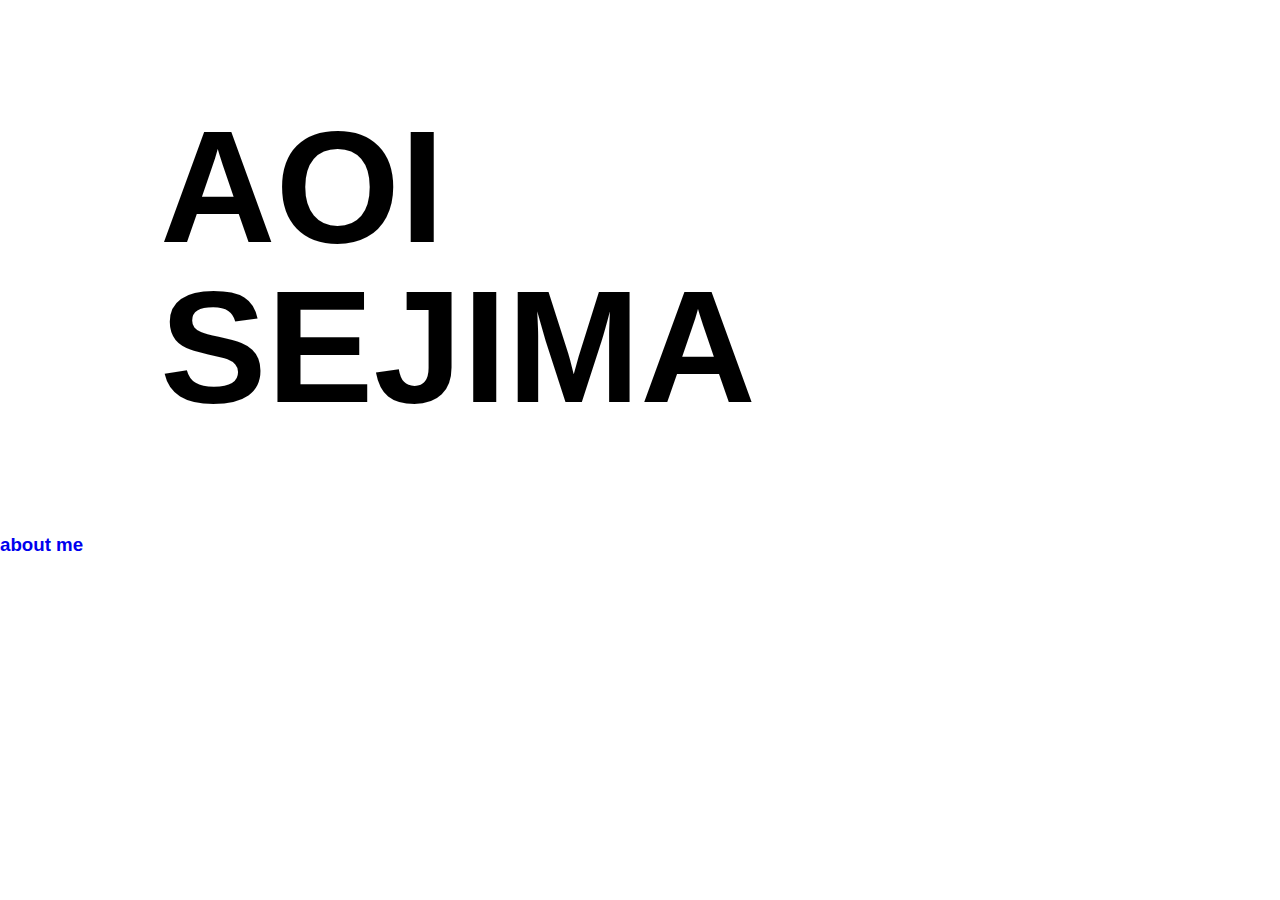
<file: index.html>
<!DOCTYPE html>
<html lang="en">
<head>
    <meta charset="UTF-8">
    <meta http-equiv="X-UA-Compatible" content="IE=edge">
    <meta name="viewport" content="width=device-width, initial-scale=1.0">
    <title>Aoi Sejima - Core 2: Interaction</title>
    <meta name="description" content="Core 2: Interaction - Home Page">
    <meta name="author" content="Aoi Sejima">
    <link rel="shortcut icon" type="image/png" href="./assets/img/personal_logo.png" />
    <link rel="stylesheet" href="./css/style.css">
</head>
<body>
    <div id="pink-circle"></div>
    <div id="blue-circle"></div>
    <header>
        <h1>AOI<br>SEJIMA</h1>
    </header>
    <nav>
        <a id="studio" href="studio.html">
            <h2>studio<br>projects</h2>
        </a>
        <a id="lab" href="lab.html">
            <h2>lab<br>projects</h2>
        </a>
        <a id="aboutme" href="aboutme.html">
            <h3>about me</h3>
        </a>
    </nav>
</body>
</html>
</file>
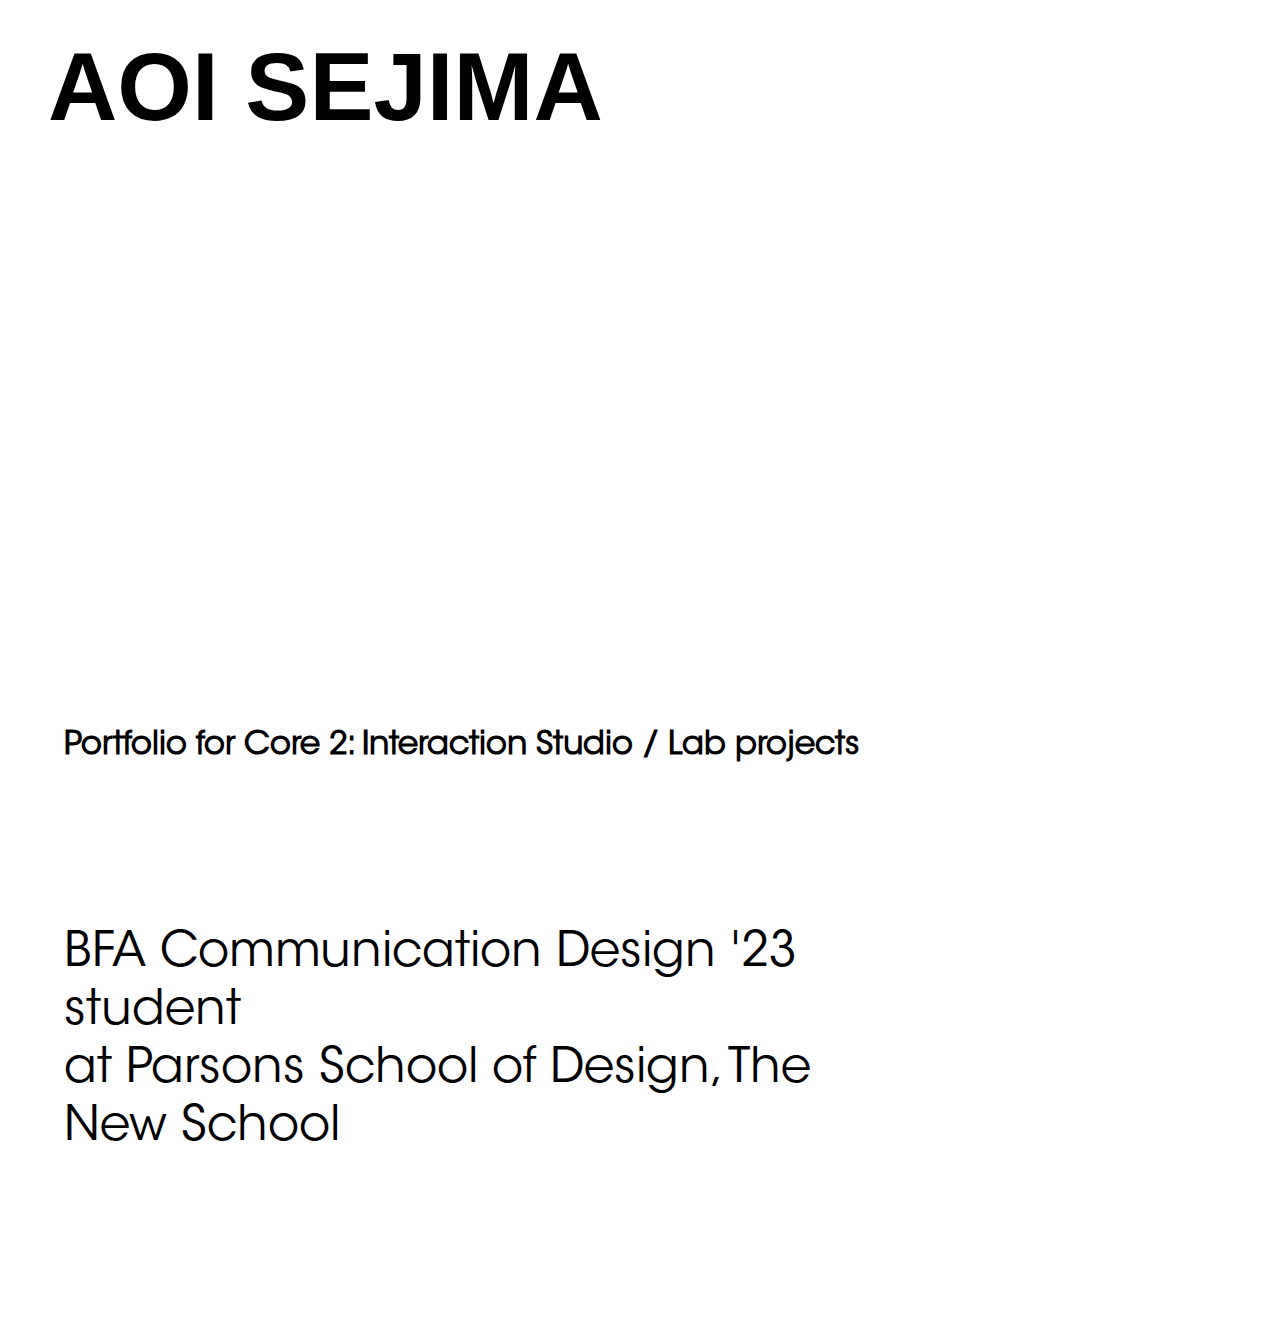
<file: aboutme.html>
<!DOCTYPE html>
<html lang="en">
<head>
    <meta charset="UTF-8">
    <meta http-equiv="X-UA-Compatible" content="IE=edge">
    <meta name="viewport" content="width=device-width, initial-scale=1.0">
    <title>Aoi Sejima - Core 2: Interaction</title>
    <meta name="description" content="Core 2: Interaction - About Me Page">
    <meta name="author" content="Aoi Sejima">
    <link rel="shortcut icon" type="image/png" href="./assets/img/personal_logo.png" />
    <link rel="stylesheet" href="./css/aboutme.css">
</head>
<body>
    <header>
        <a href="index.html">
            <h1 id="name">AOI SEJIMA</h1>
        </a>
    </header>
    <nav>
        <div id="circles">
            <a href="studio.html">
                <div id="pink-circle"></div>
            </a>
            <a href="lab.html">
                <div id="blue-circle"></div>
            </a>
            <div id="chosen-circle"></div>
        </div>
        <div id="nav-container">
            <h2>studio</h2>
            <h2 id="lab">lab</h2>
            <h2 id="about">about me</h2>
        </div>
    </nav>
    <main>
        <h3>Portfolio for Core 2: Interaction Studio / Lab projects</h3>
        <p>
            BFA Communication Design '23 student <br>
            at Parsons School of Design, The New School
        </p>
        <a href="https://www.instagram.com/_aoi_art_/" target="_blank"><h4>@_aoi_art_</h4></a>
    </main>
</body>
</html>
</file>
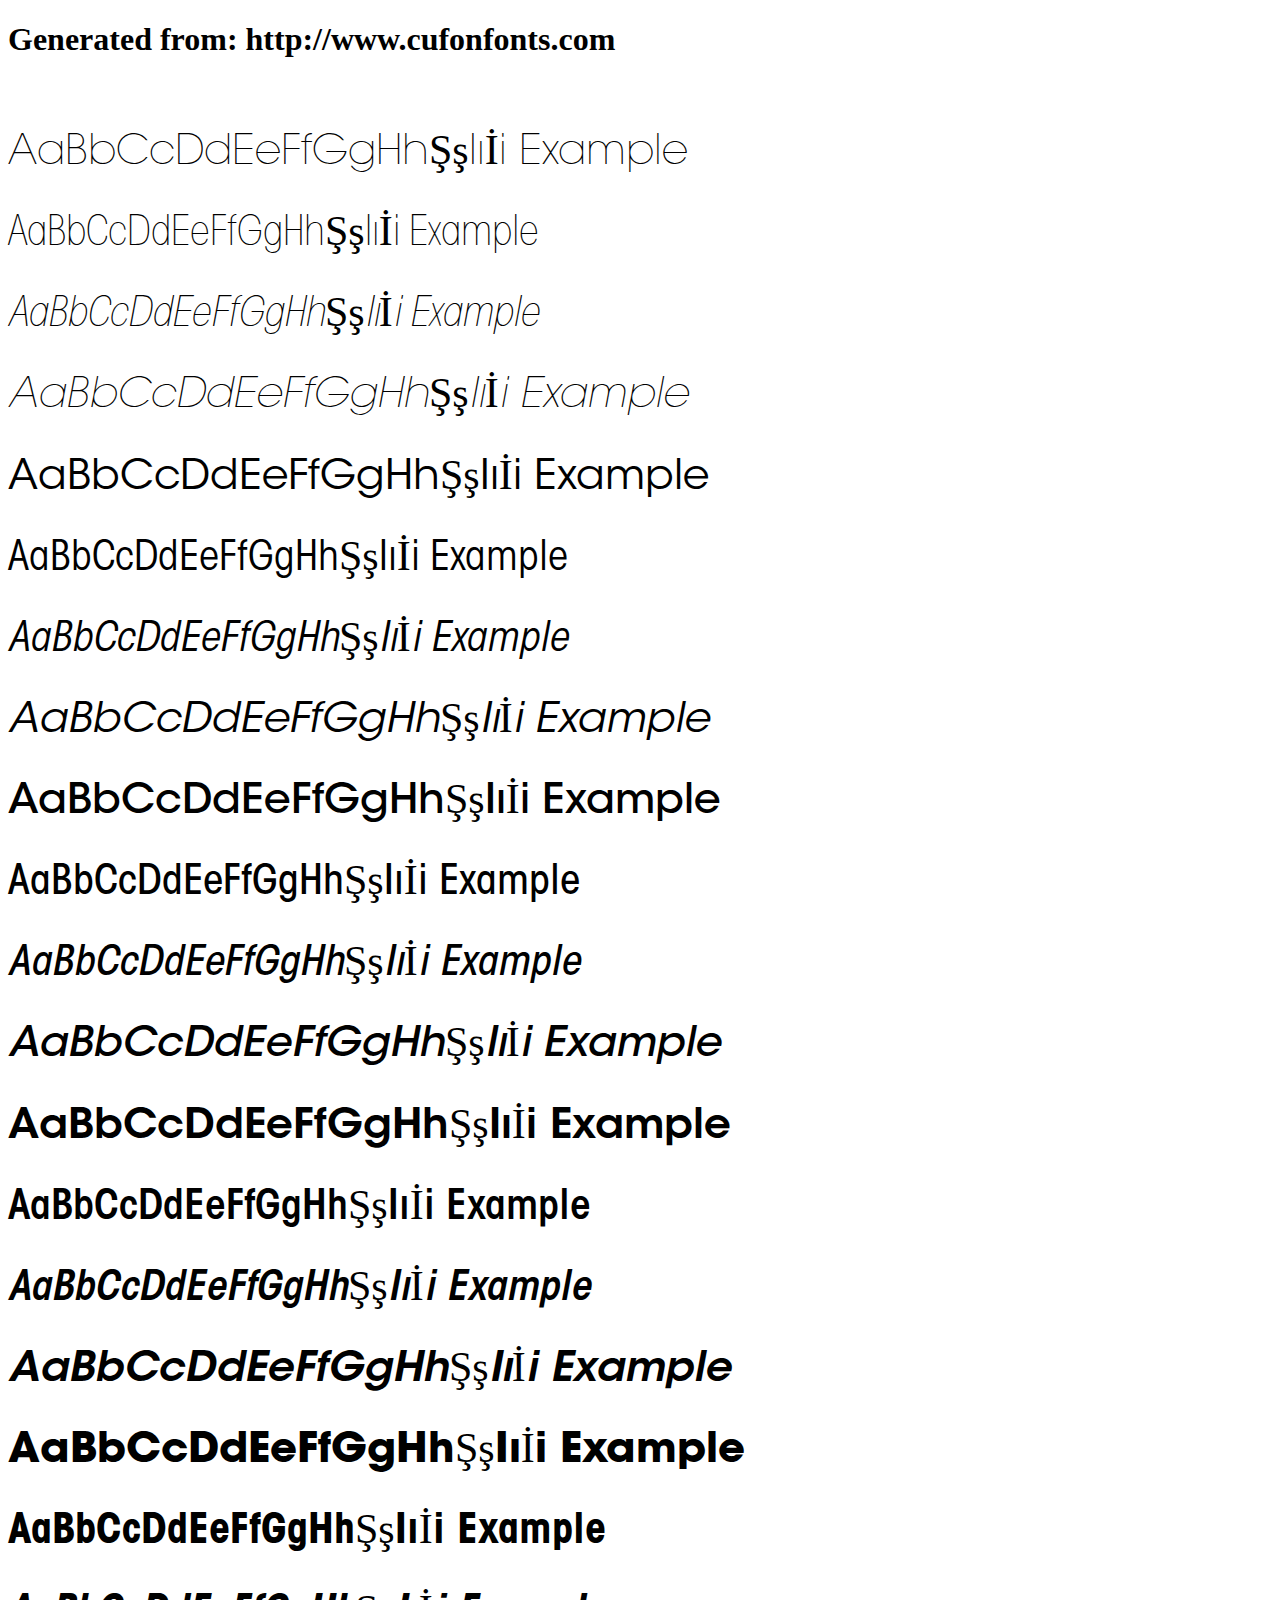
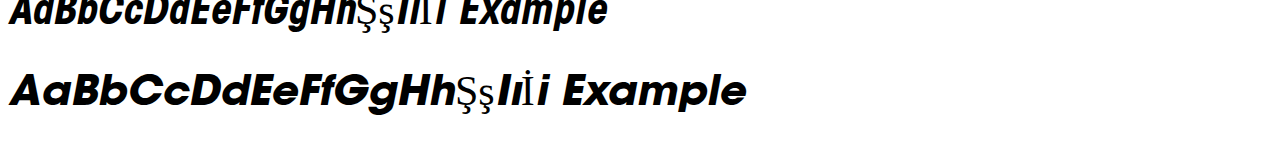
<file: assets/itc-avant-garde-gothic-std-cufonfonts-webfont/example.html>
<!DOCTYPE html>
<html xmlns="http://www.w3.org/1999/xhtml">
<head>
    <meta http-equiv="Content-Type" content="text/html; charset=utf-8"/>
    <link rel="stylesheet" type="text/css"
          href="style.css"/>
</head>

<body>

<h1>Generated from: http://www.cufonfonts.com</h1><br/>
<h1 style="font-family:'ITC Avant Garde Gothic Std Extra Light';font-weight:normal;font-size:42px">AaBbCcDdEeFfGgHhŞşIıİi Example</h1>
<h1 style="font-family:'ITC Avant Garde Gothic Std Extra Light Condensed';font-weight:normal;font-size:42px">AaBbCcDdEeFfGgHhŞşIıİi Example</h1>
<h1 style="font-family:'ITC Avant Garde Gothic Std Extra Light Condensed Oblique';font-weight:normal;font-size:42px">AaBbCcDdEeFfGgHhŞşIıİi Example</h1>
<h1 style="font-family:'ITC Avant Garde Gothic Std Extra Light Oblique';font-weight:normal;font-size:42px">AaBbCcDdEeFfGgHhŞşIıİi Example</h1>
<h1 style="font-family:'ITC Avant Garde Gothic Std Book';font-weight:normal;font-size:42px">AaBbCcDdEeFfGgHhŞşIıİi Example</h1>
<h1 style="font-family:'ITC Avant Garde Gothic Std Book Condensed';font-weight:normal;font-size:42px">AaBbCcDdEeFfGgHhŞşIıİi Example</h1>
<h1 style="font-family:'ITC Avant Garde Gothic Std Book Condensed Oblique';font-weight:normal;font-size:42px">AaBbCcDdEeFfGgHhŞşIıİi Example</h1>
<h1 style="font-family:'ITC Avant Garde Gothic Std Book Oblique';font-weight:normal;font-size:42px">AaBbCcDdEeFfGgHhŞşIıİi Example</h1>
<h1 style="font-family:'ITC Avant Garde Gothic Std Medium';font-weight:normal;font-size:42px">AaBbCcDdEeFfGgHhŞşIıİi Example</h1>
<h1 style="font-family:'ITC Avant Garde Gothic Std Medium Condensed';font-weight:normal;font-size:42px">AaBbCcDdEeFfGgHhŞşIıİi Example</h1>
<h1 style="font-family:'ITC Avant Garde Gothic Std Medium Condensed Oblique';font-weight:normal;font-size:42px">AaBbCcDdEeFfGgHhŞşIıİi Example</h1>
<h1 style="font-family:'ITC Avant Garde Gothic Std Medium Oblique';font-weight:normal;font-size:42px">AaBbCcDdEeFfGgHhŞşIıİi Example</h1>
<h1 style="font-family:'ITC Avant Garde Gothic Std Demi';font-weight:normal;font-size:42px">AaBbCcDdEeFfGgHhŞşIıİi Example</h1>
<h1 style="font-family:'ITC Avant Garde Gothic Std Demi Condensed';font-weight:normal;font-size:42px">AaBbCcDdEeFfGgHhŞşIıİi Example</h1>
<h1 style="font-family:'ITC Avant Garde Gothic Std Demi Condensed Oblique';font-weight:normal;font-size:42px">AaBbCcDdEeFfGgHhŞşIıİi Example</h1>
<h1 style="font-family:'ITC Avant Garde Gothic Std Demi Oblique';font-weight:normal;font-size:42px">AaBbCcDdEeFfGgHhŞşIıİi Example</h1>
<h1 style="font-family:'ITC Avant Garde Gothic Std Bold';font-weight:normal;font-size:42px">AaBbCcDdEeFfGgHhŞşIıİi Example</h1>
<h1 style="font-family:'ITC Avant Garde Gothic Std Bold Condensed';font-weight:normal;font-size:42px">AaBbCcDdEeFfGgHhŞşIıİi Example</h1>
<h1 style="font-family:'ITC Avant Garde Gothic Std Bold Condensed Oblique';font-weight:normal;font-size:42px">AaBbCcDdEeFfGgHhŞşIıİi Example</h1>
<h1 style="font-family:'ITC Avant Garde Gothic Std Bold Oblique';font-weight:normal;font-size:42px">AaBbCcDdEeFfGgHhŞşIıİi Example</h1>


</body>
</html>
</file>
<file: css/style.css>
body {
    margin: 0 auto;
    font-family: Fino, sans-serif;
}

a {
    text-decoration: none;
}

#lightpink-circle {
    position: absolute;
    background: #F1DADA;
    width: 35rem;
    height: 35rem;
    border-radius: 50%;
    left: -3rem;
    top: 2rem;
}

h1 {
    position: relative;
    color: black;
    font-size: 10rem;
    line-height: 10rem;
    left: 10rem;
}

h2 {
    position: absolute;
    color: white;
    font-size: 4rem;
    z-index: 2;
}

h2:hover {
    text-shadow: 1px 1px 15px white;
}

ul {
    list-style: none;
    margin-left: 60rem;
    margin-top: 15rem;
    z-index: 2;
}

li {
    padding-bottom: 5rem;
}

svg {
    position: absolute;
    margin-top: -12rem;
    z-index: 1;
}

path {
    /* fill: transparent; */
}

textpath {
    font-size: -4rem;
}
</file>
<file: css/aboutme.css>
@font-face {
    font-family: 'ITC Avant Garde Gothic Std Book';
    src: url('../assets/itc-avant-garde-gothic-std-cufonfonts-webfont/ITCAvantGardeStdBk.woff') format('woff');
}

body {
    margin: 0 auto;
    font-family: Fino, sans-serif;
}

a {
    text-decoration: none;
}

#lightpink-circle {
    position: absolute;
    background: #F1DADA;
    width: 35rem;
    height: 35rem;
    border-radius: 50%;
    left: -3rem;
    top: -15rem;
    z-index: 1;
}

h1 {
    position: relative;
    color: black;
    font-size: 6rem;
    left: 3rem;
    top: -2rem;
    z-index: 2;
}

h1:hover {
    text-shadow: 1px 1px 15px black;
}

h4 {
    position: relative;
    color: black;
    font-size: 3rem;
    left: 86rem;
    top: -12rem;
}

#black-circle {
    position: absolute;
    background: black;
    width: 35rem;
    height: 35rem;
    border-radius: 50%;
    right: -3rem;
    bottom: -15rem;
    z-index: 1;
}

#navcontents {
    position: absolute;
    list-style: none;
    right: 5rem;
    top: 43rem;
    z-index: 2;
}

h2 {
    color: white;
    font-size: 4rem;
    z-index: 2;
}

h2:hover {
    text-shadow: 1px 1px 15px white;
}

p {
    color: black;
    font-size: 3rem;
    font-family: 'ITC Avant Garde Gothic Std Book';
    width: 50rem;
    margin-left: 4rem;
    margin-top: 10rem;
}

h3 {
    color: black;
    font-size: 2rem;
    font-family: 'ITC Avant Garde Gothic Std Book';
    margin-left: 4rem;
    margin-top: 10rem;
}
</file>
<file: assets/itc-avant-garde-gothic-std-cufonfonts-webfont/style.css>
/* #### Generated By: http://www.cufonfonts.com #### */

    @font-face {
    font-family: 'ITC Avant Garde Gothic Std Extra Light';
    font-style: normal;
    font-weight: normal;
    src: local('ITC Avant Garde Gothic Std Extra Light'), url('ITCAvantGardeStdXLt.woff') format('woff');
    }
    

    @font-face {
    font-family: 'ITC Avant Garde Gothic Std Extra Light Condensed';
    font-style: normal;
    font-weight: normal;
    src: local('ITC Avant Garde Gothic Std Extra Light Condensed'), url('ITCAvantGardeStdXLtCn.woff') format('woff');
    }
    

    @font-face {
    font-family: 'ITC Avant Garde Gothic Std Extra Light Condensed Oblique';
    font-style: normal;
    font-weight: normal;
    src: local('ITC Avant Garde Gothic Std Extra Light Condensed Oblique'), url('ITCAvantGardeStdXLtCnObl.woff') format('woff');
    }
    

    @font-face {
    font-family: 'ITC Avant Garde Gothic Std Extra Light Oblique';
    font-style: normal;
    font-weight: normal;
    src: local('ITC Avant Garde Gothic Std Extra Light Oblique'), url('ITCAvantGardeStdXLtObl.woff') format('woff');
    }
    

    @font-face {
    font-family: 'ITC Avant Garde Gothic Std Book';
    font-style: normal;
    font-weight: normal;
    src: local('ITC Avant Garde Gothic Std Book'), url('ITCAvantGardeStdBk.woff') format('woff');
    }
    

    @font-face {
    font-family: 'ITC Avant Garde Gothic Std Book Condensed';
    font-style: normal;
    font-weight: normal;
    src: local('ITC Avant Garde Gothic Std Book Condensed'), url('ITCAvantGardeStdBkCn.woff') format('woff');
    }
    

    @font-face {
    font-family: 'ITC Avant Garde Gothic Std Book Condensed Oblique';
    font-style: normal;
    font-weight: normal;
    src: local('ITC Avant Garde Gothic Std Book Condensed Oblique'), url('ITCAvantGardeStdBkCnObl.woff') format('woff');
    }
    

    @font-face {
    font-family: 'ITC Avant Garde Gothic Std Book Oblique';
    font-style: normal;
    font-weight: normal;
    src: local('ITC Avant Garde Gothic Std Book Oblique'), url('ITCAvantGardeStdBkObl.woff') format('woff');
    }
    

    @font-face {
    font-family: 'ITC Avant Garde Gothic Std Medium';
    font-style: normal;
    font-weight: normal;
    src: local('ITC Avant Garde Gothic Std Medium'), url('ITCAvantGardeStdMd.woff') format('woff');
    }
    

    @font-face {
    font-family: 'ITC Avant Garde Gothic Std Medium Condensed';
    font-style: normal;
    font-weight: normal;
    src: local('ITC Avant Garde Gothic Std Medium Condensed'), url('ITCAvantGardeStdMdCn.woff') format('woff');
    }
    

    @font-face {
    font-family: 'ITC Avant Garde Gothic Std Medium Condensed Oblique';
    font-style: normal;
    font-weight: normal;
    src: local('ITC Avant Garde Gothic Std Medium Condensed Oblique'), url('ITCAvantGardeStdMdCnObl.woff') format('woff');
    }
    

    @font-face {
    font-family: 'ITC Avant Garde Gothic Std Medium Oblique';
    font-style: normal;
    font-weight: normal;
    src: local('ITC Avant Garde Gothic Std Medium Oblique'), url('ITCAvantGardeStdMdObl.woff') format('woff');
    }
    

    @font-face {
    font-family: 'ITC Avant Garde Gothic Std Demi';
    font-style: normal;
    font-weight: normal;
    src: local('ITC Avant Garde Gothic Std Demi'), url('ITCAvantGardeStdDemi.woff') format('woff');
    }
    

    @font-face {
    font-family: 'ITC Avant Garde Gothic Std Demi Condensed';
    font-style: normal;
    font-weight: normal;
    src: local('ITC Avant Garde Gothic Std Demi Condensed'), url('ITCAvantGardeStdDemiCn.woff') format('woff');
    }
    

    @font-face {
    font-family: 'ITC Avant Garde Gothic Std Demi Condensed Oblique';
    font-style: normal;
    font-weight: normal;
    src: local('ITC Avant Garde Gothic Std Demi Condensed Oblique'), url('ITCAvantGardeStdDemiCnObl.woff') format('woff');
    }
    

    @font-face {
    font-family: 'ITC Avant Garde Gothic Std Demi Oblique';
    font-style: normal;
    font-weight: normal;
    src: local('ITC Avant Garde Gothic Std Demi Oblique'), url('ITCAvantGardeStdDemiObl.woff') format('woff');
    }
    

    @font-face {
    font-family: 'ITC Avant Garde Gothic Std Bold';
    font-style: normal;
    font-weight: normal;
    src: local('ITC Avant Garde Gothic Std Bold'), url('ITCAvantGardeStdBold.woff') format('woff');
    }
    

    @font-face {
    font-family: 'ITC Avant Garde Gothic Std Bold Condensed';
    font-style: normal;
    font-weight: normal;
    src: local('ITC Avant Garde Gothic Std Bold Condensed'), url('ITCAvantGardeStdBoldCn.woff') format('woff');
    }
    

    @font-face {
    font-family: 'ITC Avant Garde Gothic Std Bold Condensed Oblique';
    font-style: normal;
    font-weight: normal;
    src: local('ITC Avant Garde Gothic Std Bold Condensed Oblique'), url('ITCAvantGardeStdBoldCnObl.woff') format('woff');
    }
    

    @font-face {
    font-family: 'ITC Avant Garde Gothic Std Bold Oblique';
    font-style: normal;
    font-weight: normal;
    src: local('ITC Avant Garde Gothic Std Bold Oblique'), url('ITCAvantGardeStdBoldObl.woff') format('woff');
    }
</file>
